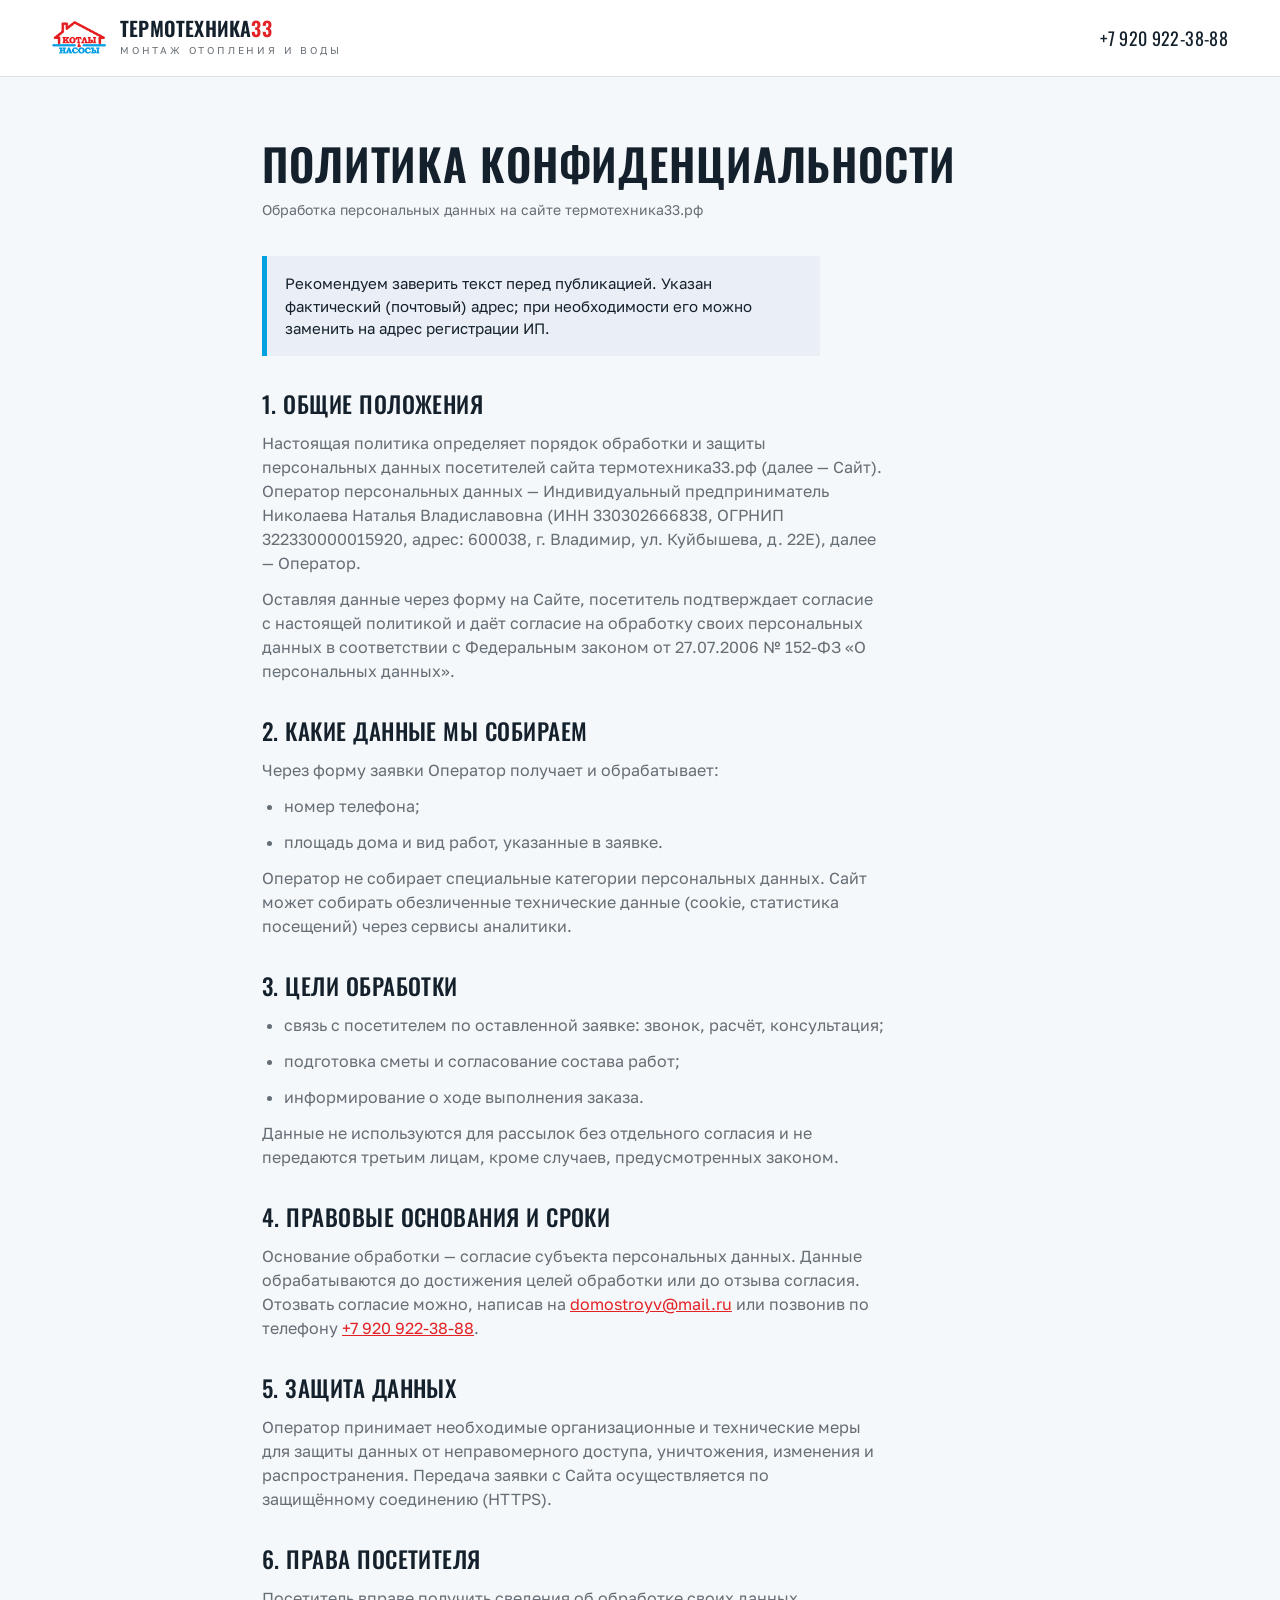
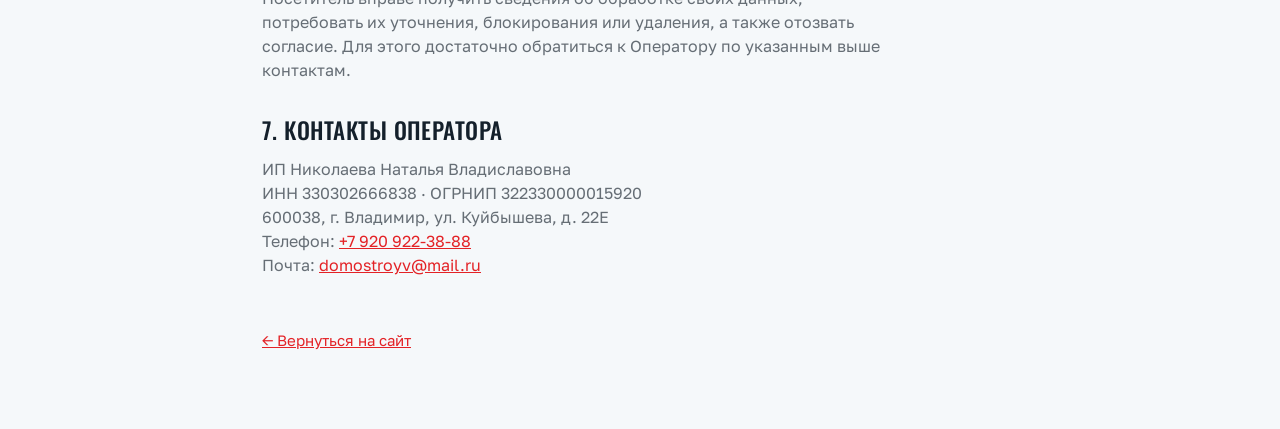
<file: privacy.html>
<!DOCTYPE html>
<html lang="ru">
<head>
<meta charset="utf-8">
<meta name="viewport" content="width=device-width, initial-scale=1">
<title>Политика конфиденциальности — ТЕРМОТЕХНИКА33</title>
<meta name="robots" content="noindex">
<meta name="theme-color" content="#14202B">
<link rel="icon" href="/favicon.ico" sizes="any">
<link rel="icon" type="image/png" sizes="32x32" href="/img/favicon-32.png">
<link rel="icon" type="image/png" sizes="16x16" href="/img/favicon-16.png">
<link rel="apple-touch-icon" sizes="180x180" href="/img/apple-touch-icon.png">
<link rel="preconnect" href="https://fonts.googleapis.com">
<link rel="preconnect" href="https://fonts.gstatic.com" crossorigin>
<link href="https://fonts.googleapis.com/css2?family=Golos+Text:wght@400;500;600;700&family=Oswald:wght@500;600&display=swap" rel="stylesheet">
<link rel="stylesheet" href="styles.css">
<!-- Yandex.Metrika counter -->
<script type="text/javascript">
   (function(m,e,t,r,i,k,a){m[i]=m[i]||function(){(m[i].a=m[i].a||[]).push(arguments)};
   m[i].l=1*new Date();
   for (var j = 0; j < document.scripts.length; j++) {if (document.scripts[j].src === r) { return; }}
   k=e.createElement(t),a=e.getElementsByTagName(t)[0],k.async=1,k.src=r,a.parentNode.insertBefore(k,a)})
   (window, document, "script", "https://mc.yandex.ru/metrika/tag.js", "ym");
   ym(100357303, "init", { clickmap:true, trackLinks:true, accurateTrackBounce:true, webvisor:true });
</script>
<noscript><div><img src="https://mc.yandex.ru/watch/100357303" style="position:absolute; left:-9999px;" alt="" /></div></noscript>
<!-- /Yandex.Metrika counter -->
</head>
<body>

<div class="legal-bar">
  <div class="wrap">
    <a class="logo" href="index.html" aria-label="ТЕРМОТЕХНИКА33, на главную">
      <img class="logo__img" src="img/logo-kotly-nasosy.png" width="330" height="330" alt="">
      <span class="logo__text">
        <span class="logo__name">ТЕРМОТЕХНИКА<i>33</i></span>
        <span class="logo__sub">Монтаж отопления и воды</span>
      </span>
    </a>
    <a class="header-tel" href="tel:+79209223888">+7 920 922-38-88</a>
  </div>
</div>

<main class="legal-page">
  <h1>Политика конфиденциальности</h1>
  <p class="updated">Обработка персональных данных на сайте термотехника33.рф</p>

  <p class="note">Рекомендуем заверить текст перед публикацией. Указан фактический (почтовый)
    адрес; при необходимости его можно заменить на адрес регистрации ИП.</p>

  <h2>1. Общие положения</h2>
  <p>Настоящая политика определяет порядок обработки и защиты персональных данных
    посетителей сайта термотехника33.рф (далее — Сайт). Оператор персональных данных —
    Индивидуальный предприниматель Николаева Наталья Владиславовна
    (ИНН 330302666838, ОГРНИП 322330000015920, адрес: 600038, г. Владимир,
    ул. Куйбышева, д. 22Е), далее — Оператор.</p>
  <p>Оставляя данные через форму на Сайте, посетитель подтверждает согласие с настоящей
    политикой и даёт согласие на обработку своих персональных данных в соответствии
    с Федеральным законом от 27.07.2006 № 152-ФЗ «О персональных данных».</p>

  <h2>2. Какие данные мы собираем</h2>
  <p>Через форму заявки Оператор получает и обрабатывает:</p>
  <ul>
    <li>номер телефона;</li>
    <li>площадь дома и вид работ, указанные в заявке.</li>
  </ul>
  <p>Оператор не собирает специальные категории персональных данных. Сайт может собирать
    обезличенные технические данные (cookie, статистика посещений) через сервисы аналитики.</p>

  <h2>3. Цели обработки</h2>
  <ul>
    <li>связь с посетителем по оставленной заявке: звонок, расчёт, консультация;</li>
    <li>подготовка сметы и согласование состава работ;</li>
    <li>информирование о ходе выполнения заказа.</li>
  </ul>
  <p>Данные не используются для рассылок без отдельного согласия и не передаются третьим
    лицам, кроме случаев, предусмотренных законом.</p>

  <h2>4. Правовые основания и сроки</h2>
  <p>Основание обработки — согласие субъекта персональных данных. Данные обрабатываются
    до достижения целей обработки или до отзыва согласия. Отозвать согласие можно, написав
    на <a href="mailto:domostroyv@mail.ru">domostroyv@mail.ru</a> или позвонив по телефону
    <a href="tel:+79209223888">+7 920 922-38-88</a>.</p>

  <h2>5. Защита данных</h2>
  <p>Оператор принимает необходимые организационные и технические меры для защиты данных
    от неправомерного доступа, уничтожения, изменения и распространения. Передача заявки
    с Сайта осуществляется по защищённому соединению (HTTPS).</p>

  <h2>6. Права посетителя</h2>
  <p>Посетитель вправе получить сведения об обработке своих данных, потребовать их уточнения,
    блокирования или удаления, а также отозвать согласие. Для этого достаточно обратиться
    к Оператору по указанным выше контактам.</p>

  <h2>7. Контакты оператора</h2>
  <p>ИП Николаева Наталья Владиславовна<br>
    ИНН 330302666838 · ОГРНИП 322330000015920<br>
    600038, г. Владимир, ул. Куйбышева, д. 22Е<br>
    Телефон: <a href="tel:+79209223888">+7 920 922-38-88</a><br>
    Почта: <a href="mailto:domostroyv@mail.ru">domostroyv@mail.ru</a></p>

  <a class="back" href="index.html">← Вернуться на сайт</a>
</main>

</body>
</html>
</file>
<file: styles.css>
/* ТЕРМОТЕХНИКА33 · Котлы & Насосы — стили сайта
   Палитра взята из логотипа: красный #E32226 и голубой #00A3E0.
   Тёмная база — «полночь» #14202B, светлая — холодная бумага #F5F8FA.
   Oswald — заголовки (Medium/SemiBold, прописные, трекинг 0…+2%)
   Golos Text — текст (Regular/SemiBold, интерлиньяж 150%, строка не длиннее 70 знаков)
   Кнопки — без скруглений и теней. */

:root {
  --graphite: #14202B;   /* тёмная база: фон тёмных секций и основной текст */
  --flame:    #E32226;   /* красный из логотипа: кнопки, акценты, «33» */
  --brass:    #00A3E0;   /* голубой из логотипа: подписи, счётчики, второй акцент */
  --steel:    #1E2E3D;   /* блоки на тёмном */
  --paper:    #F5F8FA;   /* светлый фон */

  --paper-2:  #E9EFF4;
  --line:     rgba(20, 32, 43, .14);
  --line-dark: rgba(245, 248, 250, .16);
  --muted:    rgba(20, 32, 43, .64);
  --muted-dark: rgba(245, 248, 250, .68);

  --head: 'Oswald', 'Arial Narrow', system-ui, sans-serif;
  --text: 'Golos Text', 'Segoe UI', system-ui, sans-serif;

  --wrap: 1240px;
  --gap: clamp(20px, 3vw, 40px);
  --sec: clamp(64px, 8vw, 128px);
}

*, *::before, *::after { box-sizing: border-box; }

html { scroll-behavior: smooth; scroll-padding-top: 88px; }

body {
  margin: 0;
  background: var(--paper);
  color: var(--graphite);
  font-family: var(--text);
  font-size: clamp(16px, 1.05vw, 18px);
  line-height: 1.5;              /* интерлиньяж 150% */
  -webkit-font-smoothing: antialiased;
}

img, svg { display: block; max-width: 100%; }

h1, h2, h3, h4 {
  font-family: var(--head);
  font-weight: 600;
  text-transform: uppercase;
  letter-spacing: .02em;         /* трекинг 0…+2% */
  margin: 0;
}

h1 { font-size: clamp(42px, 6.6vw, 84px); line-height: .95; }
h2 { font-weight: 500; font-size: clamp(28px, 3.4vw, 44px); line-height: 1.09; }
h3 { font-size: clamp(19px, 1.6vw, 24px); line-height: 1.2; }
h4 { font-size: clamp(17px, 1.3vw, 21px); line-height: 1.2; }

p { margin: 0; max-width: 62ch; }        /* строка не длиннее 70 знаков */
ul, ol { margin: 0; padding: 0; list-style: none; }
a { color: inherit; text-decoration: none; }

.wrap { width: 100%; max-width: var(--wrap); margin: 0 auto; padding: 0 clamp(16px, 3vw, 32px); }

.skip {
  position: absolute; left: -9999px; top: 0; z-index: 100;
  background: var(--flame); color: #fff; padding: 12px 20px; font-weight: 600;
}
.skip:focus { left: 0; }

::selection { background: var(--flame); color: #fff; }

:focus-visible { outline: 3px solid var(--flame); outline-offset: 3px; }

/* ---------- Надзаголовки и подписи ---------- */
.eyebrow {
  font-family: var(--text);
  font-weight: 500;
  font-size: 13px;
  letter-spacing: .05em;                 /* подпись +5% трекинг */
  text-transform: uppercase;
  color: var(--muted);
  margin-bottom: 18px;
}
.section--dark .eyebrow, .hero .eyebrow { color: var(--brass); }

/* ---------- Логотип ---------- */
.logo { display: flex; align-items: center; gap: 14px; }
.logo__img { width: 54px; height: 54px; flex: none; object-fit: contain; }
.logo__img--lg { width: 88px; height: 88px; background: #fff; padding: 6px; }
.logo__text { display: block; }
.logo__name {
  display: block;
  font-family: var(--head);
  font-weight: 600;
  font-size: 20px;
  line-height: 1;
  letter-spacing: .01em;
  text-transform: uppercase;
}
.logo__name i, .footer-name i { font-style: normal; color: var(--flame); }
.logo__sub {
  display: block;
  font-size: 10px;
  letter-spacing: .28em;
  text-transform: uppercase;
  color: var(--muted);
  margin-top: 5px;
}

/* ---------- Шапка ---------- */
.site-header {
  position: sticky; top: 0; z-index: 50;
  background: #fff;
  color: var(--graphite);
  border-bottom: 1px solid var(--line);
}
.header-inner { display: flex; align-items: center; gap: var(--gap); min-height: 76px; }
.nav { display: flex; gap: clamp(14px, 1.8vw, 28px); margin-left: auto; font-size: 15px; font-weight: 500; }
.nav a { padding: 6px 0; border-bottom: 2px solid transparent; color: var(--muted); transition: color .18s, border-color .18s; }
.nav a:hover, .nav a.is-active { color: var(--graphite); border-color: var(--flame); }
.header-actions { display: flex; align-items: center; gap: 16px; }
.header-tel { font-family: var(--head); font-size: 18px; letter-spacing: .02em; white-space: nowrap; }
.header-tel:hover { color: var(--flame); }

.burger { display: none; width: 44px; height: 44px; background: none; border: 1px solid var(--line); cursor: pointer; padding: 12px 10px; }
.burger span { display: block; height: 2px; background: var(--graphite); margin: 0 0 5px; transition: transform .2s, opacity .2s; }
.burger span:last-child { margin-bottom: 0; }
.burger[aria-expanded="true"] span:nth-child(1) { transform: translateY(7px) rotate(45deg); }
.burger[aria-expanded="true"] span:nth-child(2) { opacity: 0; }
.burger[aria-expanded="true"] span:nth-child(3) { transform: translateY(-7px) rotate(-45deg); }

/* ---------- Кнопки: без скруглений и теней ---------- */
.btn {
  display: inline-flex; align-items: center; justify-content: center;
  padding: 17px 30px;
  border: 2px solid transparent;
  border-radius: 0;
  box-shadow: none;
  font-family: var(--head);
  font-weight: 500;
  font-size: 17px;
  letter-spacing: .02em;
  text-transform: uppercase;
  cursor: pointer;
  transition: background-color .18s, color .18s, border-color .18s;
}
.btn--primary { background: var(--flame); color: #fff; }
.btn--primary:hover { background: var(--brass); color: #fff; }
.btn--ghost { border-color: currentColor; color: inherit; background: transparent; }
.btn--ghost:hover { background: var(--paper); color: var(--graphite); border-color: var(--paper); }
.section--paper .btn--ghost:hover, .section:not(.section--dark) .btn--ghost:hover { background: var(--graphite); color: var(--paper); border-color: var(--graphite); }
.btn--sm { padding: 12px 20px; font-size: 15px; }
.btn--wide { width: 100%; }

/* ---------- Первый экран ---------- */
.hero { background: var(--graphite); color: var(--paper); position: relative; overflow: hidden; }
.hero__inner {
  display: grid;
  grid-template-columns: minmax(0, 1.05fr) minmax(0, .95fr);
  gap: var(--gap);
  align-items: center;
  padding: clamp(48px, 7vw, 96px) clamp(16px, 3vw, 32px) clamp(40px, 5vw, 72px);
}
.hero h1 { margin-bottom: 28px; }
.hero h1 .accent { color: var(--flame); }
.lead { font-size: clamp(17px, 1.35vw, 21px); color: var(--muted-dark); max-width: 46ch; }
.hero__buttons { display: flex; flex-wrap: wrap; gap: 14px; margin: 34px 0 44px; }

.hero__facts { display: flex; flex-wrap: wrap; gap: clamp(20px, 3vw, 48px); border-top: 1px solid var(--line-dark); padding-top: 26px; }
.hero__facts b { display: block; font-family: var(--head); font-weight: 600; font-size: clamp(24px, 2.4vw, 32px); letter-spacing: .02em; }
.hero__facts span { display: block; font-size: 14px; color: var(--muted-dark); margin-top: 4px; }

/* Фото объектов: свои котельные, дневной свет, ровный горизонт */
.hero__photo { position: relative; margin: 0; }
.hero__photo img {
  width: 100%;
  height: min(600px, 68vh);
  object-fit: cover;
  /* кадр горизонтальный: прижимаем влево, чтобы котёл и насосные группы были целиком */
  object-position: left center;
  background: var(--steel);
}
.hero__photo figcaption {
  position: absolute; left: 0; right: 0; bottom: 0;
  padding: 14px 18px;
  background: rgba(20, 32, 43, .80);
  border-top: 2px solid var(--flame);
  font-size: 13px; letter-spacing: .05em; text-transform: uppercase;
  color: var(--paper);
}

/* Бегущая строка */
.ticker { border-top: 1px solid var(--line-dark); border-bottom: 1px solid var(--line-dark); overflow: hidden; background: var(--steel); }
.ticker__row {
  display: flex; align-items: center; gap: 22px;
  padding: 14px 0;
  width: max-content;
  animation: run 42s linear infinite;
  font-family: var(--head); font-size: 16px; letter-spacing: .06em; text-transform: uppercase;
  color: var(--paper);
}
.ticker__row i { color: var(--flame); font-style: normal; }
@keyframes run { from { transform: translateX(0); } to { transform: translateX(-50%); } }

/* ---------- Секции ---------- */
.section { padding: var(--sec) 0; }
.section--dark { background: var(--graphite); color: var(--paper); }
.section--paper { background: var(--paper-2); }
.section__head { margin-bottom: clamp(36px, 5vw, 64px); max-width: 780px; }
.section__head h2 { margin-bottom: 20px; }
.section__lead { color: var(--muted); font-size: clamp(16px, 1.2vw, 19px); }
.section--dark .section__lead { color: var(--muted-dark); }

/* ---------- Карточки услуг ---------- */
.cards { display: grid; grid-template-columns: repeat(4, minmax(0, 1fr)); gap: 1px; background: var(--line); border: 1px solid var(--line); }
.card { background: var(--paper); padding: clamp(24px, 2.6vw, 36px); transition: background-color .2s; cursor: pointer; display: flex; flex-direction: column; }
.card:hover { background: #fff; }
.card h3 { margin: 22px 0 10px; }
.card p { color: var(--muted); font-size: 16px; }
.card__more {
  margin: auto 0 0; padding: 18px 0 0;
  align-self: flex-start;
  background: none; border: none; border-bottom: 2px solid var(--flame);
  border-radius: 0;
  font-family: var(--text); font-weight: 500; font-size: 14px;
  letter-spacing: .04em; text-transform: uppercase;
  color: var(--graphite); cursor: pointer;
  transition: color .18s, background-color .18s;
}
.card:hover .card__more, .card__more:hover { background: var(--flame); }

/* Пиктограммы: сетка 64×64, линия 5–6 px, скруглённые концы, без заливок */
.icon {
  width: 56px; height: 56px;
  fill: none;
  stroke: var(--graphite);
  stroke-width: 5.5;
  stroke-linecap: round;
  stroke-linejoin: round;
}
.section--dark .icon { stroke: var(--flame); }

/* ---------- Наш / не наш заказ ---------- */
.scope { display: grid; grid-template-columns: 1fr 1fr; gap: 1px; margin-top: var(--gap); background: var(--line); border: 1px solid var(--line); }
.scope__col { background: var(--paper); padding: clamp(24px, 2.6vw, 36px); }
.scope__title { font-family: var(--head); font-weight: 600; text-transform: uppercase; letter-spacing: .02em; font-size: 20px; margin-bottom: 18px; }
.scope__col ul li { position: relative; padding-left: 30px; margin-bottom: 12px; }
.scope__col ul li::before { position: absolute; left: 0; top: -1px; font-weight: 600; }
.scope__col--yes li::before { content: "+"; color: var(--flame); font-size: 22px; line-height: 1.2; }
.scope__col--no { background: var(--paper-2); color: var(--muted); }
.scope__col--no li::before { content: "—"; color: rgba(20, 32, 43, .35); }
.scope__note { margin-top: 20px; padding-top: 18px; border-top: 1px solid var(--line); font-size: 15px; }

/* ---------- Страхи и ответы ---------- */
.answers { display: grid; grid-template-columns: repeat(3, minmax(0, 1fr)); gap: var(--gap); }
.answer { border-top: 3px solid var(--flame); padding-top: 24px; }
.answer__fear { font-size: 17px; color: var(--muted-dark); margin-bottom: 18px; font-style: italic; }
.answer h3 { margin-bottom: 12px; }
.answer p { color: var(--muted-dark); }
.answer h3 + p { color: rgba(245, 248, 250, .82); }

.promise { margin: clamp(56px, 7vw, 96px) 0; border-top: 1px solid var(--line-dark); border-bottom: 1px solid var(--line-dark); padding: clamp(40px, 5vw, 64px) 0; }
.promise__line {
  font-family: var(--head); font-weight: 600; text-transform: uppercase;
  font-size: clamp(34px, 5.4vw, 68px); line-height: .98; letter-spacing: .02em;
  max-width: none; margin-bottom: 24px;
}
.promise__text { color: var(--muted-dark); font-size: clamp(16px, 1.3vw, 20px); }

.principles { display: grid; grid-template-columns: repeat(4, minmax(0, 1fr)); gap: var(--gap); }
.principles article { border-top: 1px solid var(--line-dark); padding-top: 20px; }
.principles span { display: block; font-family: var(--head); color: var(--flame); font-size: 15px; letter-spacing: .1em; margin-bottom: 14px; }
.principles h4 { margin-bottom: 10px; }
.principles p { color: var(--muted-dark); font-size: 15px; }

/* ---------- Этапы ---------- */
.steps { display: grid; grid-template-columns: repeat(5, minmax(0, 1fr)); gap: 1px; background: var(--line); border: 1px solid var(--line); }
.steps li { background: var(--paper); padding: clamp(22px, 2.4vw, 32px); }
.steps__num { display: block; font-family: var(--head); font-weight: 600; font-size: 15px; letter-spacing: .1em; color: var(--flame); margin-bottom: 20px; }
.steps h3 { font-size: clamp(17px, 1.4vw, 21px); margin-bottom: 12px; }
.steps p { color: var(--muted); font-size: 15px; }

/* Работа по договору с проектом — вынесенный блок под этапами */
.option {
  display: flex; flex-wrap: wrap; align-items: center;
  justify-content: space-between; gap: clamp(20px, 3vw, 40px);
  margin-top: clamp(28px, 3.5vw, 44px);
  padding: clamp(26px, 3vw, 40px);
  background: var(--paper-2);
  border-left: 5px solid var(--flame);
}
.section--paper .option { background: var(--paper); }
.option__text { flex: 1 1 460px; }
.option h3 { margin-bottom: 12px; }
.option p { color: var(--muted); font-size: 16px; max-width: 68ch; }
.option .btn { flex: none; }

/* ---------- Списки с галочками ---------- */
.checklist { margin: 28px 0 34px; }
.checklist li { position: relative; padding-left: 32px; margin-bottom: 12px; }
.checklist li::before {
  content: ""; position: absolute; left: 0; top: 9px;
  width: 16px; height: 8px; border-left: 3px solid var(--flame); border-bottom: 3px solid var(--flame);
  transform: rotate(-45deg);
}
.checklist--dark li { color: var(--muted-dark); }

/* ---------- Партнёры ---------- */
.brands {
  display: grid;
  grid-template-columns: repeat(auto-fill, minmax(160px, 1fr));
  gap: 1px;
  background: var(--line);
  border: 1px solid var(--line);
}
.brands li {
  background: #fff;
  display: flex; align-items: center; justify-content: center;
  padding: 18px 20px;
  min-height: 108px;
}
.brands img {
  max-width: 100%;
  max-height: 62px;
  width: auto;
  object-fit: contain;
}
@media (hover: hover) {
  /* цветной зоопарк логотипов приглушаем, цвет возвращаем под курсором */
  .brands img { filter: grayscale(1); opacity: .72; transition: filter .2s, opacity .2s; }
  .brands li:hover img { filter: none; opacity: 1; }
}

/* ---------- Галерея ---------- */
.gallery { display: grid; grid-template-columns: repeat(4, minmax(0, 1fr)); gap: clamp(12px, 1.4vw, 20px); }
.shot { margin: 0; }
.shot img {
  width: 100%;
  height: auto;
  aspect-ratio: 4 / 5;
  object-fit: cover;
  background: var(--steel);
  cursor: zoom-in;
  transition: opacity .2s;
}
.shot img:hover { opacity: .88; }
.shot--wide { grid-column: span 2; }
.shot--wide img { aspect-ratio: 8 / 5; }
.shot figcaption { margin-top: 10px; font-size: 14px; line-height: 1.4; color: var(--muted); }

/* ---------- Частые вопросы ---------- */
.faq { border-top: 1px solid var(--line); }
.faq__item { border-bottom: 1px solid var(--line); }
.faq__item summary {
  list-style: none;
  cursor: pointer;
  padding: clamp(20px, 2.2vw, 28px) 56px clamp(20px, 2.2vw, 28px) 0;
  position: relative;
}
.faq__item summary::-webkit-details-marker { display: none; }
.faq__item summary h3 { margin: 0; font-size: clamp(17px, 1.5vw, 21px); transition: color .2s; }
.faq__item summary:hover h3 { color: var(--flame); }
/* плюс, который на раскрытом вопросе становится минусом */
.faq__item summary::after {
  content: "";
  position: absolute; right: 4px; top: 50%; width: 18px; height: 2px;
  background: var(--flame);
  box-shadow: 0 0 0 0 transparent;
  transform: translateY(-50%);
}
.faq__item summary::before {
  content: "";
  position: absolute; right: 12px; top: 50%; width: 2px; height: 18px;
  background: var(--flame);
  transform: translateY(-50%);
  transition: opacity .2s, transform .2s;
}
.faq__item[open] summary::before { opacity: 0; transform: translateY(-50%) rotate(90deg); }
.faq__item[open] summary h3 { color: var(--flame); }
.faq__item > p { margin: 0; padding: 0 56px clamp(22px, 2.2vw, 30px) 0; color: var(--muted); max-width: 68ch; }

/* ---------- Просмотр фото ---------- */
.lightbox {
  position: fixed; inset: 0; z-index: 90;
  background: rgba(20, 32, 43, .96);
  display: flex; align-items: center; justify-content: center;
  padding: clamp(16px, 4vw, 48px);
}
.lightbox[hidden] { display: none; }
.lightbox__figure { margin: 0; max-width: 100%; text-align: center; }
.lightbox__figure img { max-width: 100%; max-height: 82vh; width: auto; margin: 0 auto; }
.lightbox__figure figcaption {
  margin-top: 16px; color: var(--muted-dark);
  font-size: 14px; letter-spacing: .05em; text-transform: uppercase;
}
.lightbox__close {
  position: absolute; top: 16px; right: 16px;
  width: 52px; height: 52px;
  background: var(--flame); color: var(--graphite);
  border: none; border-radius: 0;
  font-size: 30px; line-height: 1; cursor: pointer;
}
.lightbox__close:hover { background: var(--brass); }

.lightbox__count {
  margin: 12px auto 0;
  font-family: var(--head); font-size: 15px; letter-spacing: .1em;
  color: var(--brass);
}
.lightbox__nav {
  position: absolute; top: 50%; transform: translateY(-50%);
  width: 56px; height: 72px;
  background: rgba(245, 248, 250, .10); color: var(--paper);
  border: none; border-radius: 0;
  font-size: 40px; line-height: 1; cursor: pointer;
  transition: background-color .18s, color .18s;
}
.lightbox__nav:hover { background: var(--flame); color: var(--graphite); }
.lightbox__nav--prev { left: 12px; }
.lightbox__nav--next { right: 12px; }
.lightbox.is-single .lightbox__nav, .lightbox.is-single .lightbox__count { display: none; }

@media (max-width: 720px) {
  /* на узком экране стрелки не лезут на снимок: листаем свайпом или кнопками снизу */
  .lightbox { padding-bottom: 84px; }
  .lightbox__nav { top: auto; bottom: 16px; transform: none; width: 54px; height: 54px; font-size: 32px; }
  .lightbox__figure img { max-height: 64vh; }
  .lightbox__figure figcaption { padding: 0 12px; }
}

.quotes { margin-top: clamp(48px, 6vw, 80px); }
.quotes__title { font-family: var(--head); text-transform: uppercase; letter-spacing: .05em; font-size: 15px; color: var(--muted); margin-bottom: 24px; }
.quotes__grid { display: grid; grid-template-columns: repeat(3, minmax(0, 1fr)); gap: var(--gap); }
.quotes blockquote { margin: 0; border-left: 3px solid var(--flame); padding: 4px 0 4px 22px; font-size: clamp(17px, 1.5vw, 21px); line-height: 1.4; }

/* ---------- Форма ---------- */
.request__inner { display: grid; grid-template-columns: minmax(0, 1fr) minmax(0, 460px); gap: clamp(32px, 5vw, 72px); align-items: start; }
.request h2 { margin-bottom: 20px; }
.form { background: var(--steel); padding: clamp(24px, 3vw, 40px); border-top: 4px solid var(--flame); }
.field { margin-bottom: 22px; }
.field label { display: block; font-size: 13px; letter-spacing: .05em; text-transform: uppercase; color: var(--muted-dark); margin-bottom: 9px; }
.field input, .field select {
  width: 100%;
  padding: 15px 16px;
  background: var(--graphite);
  color: var(--paper);
  border: 1px solid var(--line-dark);
  border-radius: 0;
  font-family: var(--text);
  font-size: 17px;
  appearance: none;
}
.field select { background-image: linear-gradient(45deg, transparent 50%, var(--flame) 50%), linear-gradient(135deg, var(--flame) 50%, transparent 50%); background-position: calc(100% - 22px) 24px, calc(100% - 15px) 24px; background-size: 7px 7px, 7px 7px; background-repeat: no-repeat; }
.field input::placeholder { color: rgba(245, 248, 250, .38); }
.field input:focus, .field select:focus { border-color: var(--flame); outline: none; }
.field__error { display: none; margin-top: 8px; font-size: 14px; color: var(--brass); }
.field.is-invalid input, .field.is-invalid select { border-color: var(--brass); }
.field.is-invalid .field__error { display: block; }
.form__note { font-size: 14px; color: var(--muted-dark); margin-top: 16px; }
.form__ok { margin-top: 18px; padding: 14px 16px; background: var(--flame); color: #fff; font-weight: 600; font-size: 15px; }
.form__err { margin-top: 18px; padding: 14px 16px; border: 1px solid var(--brass); color: var(--paper); font-size: 15px; }
.form__err a { color: var(--brass); text-decoration: underline; white-space: nowrap; }

/* honeypot: невидимое поле-ловушка, не занимает места и недоступно людям */
.honeypot { position: absolute; left: -9999px; width: 1px; height: 1px; opacity: 0; pointer-events: none; }

/* согласие на обработку данных */
.consent { display: flex; gap: 12px; align-items: flex-start; margin: 4px 0 20px; cursor: pointer; font-size: 14px; color: var(--muted-dark); line-height: 1.4; }
.consent input { flex: none; width: 20px; height: 20px; margin: 1px 0 0; accent-color: var(--flame); cursor: pointer; }
.consent a { color: var(--brass); text-decoration: underline; }
.field__error--consent { display: none; margin: -12px 0 18px; }
.consent-invalid .field__error--consent { display: block; }
.consent-invalid .consent input { outline: 2px solid var(--brass); outline-offset: 2px; }

/* ---------- Подвал ---------- */
.site-footer { background: var(--graphite); color: var(--paper); padding-top: clamp(48px, 6vw, 80px); }
.footer-inner { display: grid; grid-template-columns: minmax(0, 1fr) minmax(0, 1.6fr); gap: var(--gap); padding-bottom: clamp(40px, 5vw, 64px); }
.footer-name { font-family: var(--head); font-weight: 600; font-size: clamp(22px, 2vw, 28px); text-transform: uppercase; letter-spacing: .01em; margin-top: 18px; }
.footer-sub { font-size: 10px; letter-spacing: .3em; text-transform: uppercase; color: var(--muted-dark); margin-top: 6px; }
.footer-claim { font-family: var(--head); font-weight: 500; text-transform: uppercase; letter-spacing: .02em; font-size: clamp(20px, 2vw, 28px); line-height: 1.05; margin-top: 28px; color: var(--flame); }
.footer-cols { display: grid; grid-template-columns: repeat(3, minmax(0, 1fr)); gap: var(--gap); }
.footer-title { font-family: var(--head); font-size: 14px; letter-spacing: .1em; text-transform: uppercase; color: var(--brass); margin-bottom: 18px; }
.footer-cols li { margin-bottom: 11px; color: var(--muted-dark); font-size: 15px; }
.footer-cols a:hover { color: var(--flame); }
.footer-bottom { display: flex; justify-content: space-between; align-items: center; gap: 20px; flex-wrap: wrap; border-top: 1px solid var(--line-dark); padding-top: 22px; padding-bottom: 26px; font-size: 14px; color: var(--muted-dark); }
.footer-bottom a:hover { color: var(--flame); }

/* ---------- Плавающие кнопки связи ---------- */
.fab { position: fixed; right: 16px; bottom: 16px; z-index: 40; display: flex; flex-direction: column; gap: 12px; }
.fab__btn { width: 56px; height: 56px; display: flex; align-items: center; justify-content: center; box-shadow: 0 6px 20px rgba(20, 32, 43, .28); transition: transform .18s; }
.fab__btn:hover { transform: translateY(-2px); }
.fab__btn svg { width: 30px; height: 30px; fill: #fff; }
/* у логотипа MAX свой фон и скруглённые углы — подложка не нужна */
.fab__btn--max { background: none; box-shadow: none; }
.fab__btn--max img { width: 56px; height: 56px; object-fit: cover; filter: drop-shadow(0 6px 20px rgba(20, 32, 43, .28)); }
.fab__btn--wa { background: #25D366; }
.fab__btn--tg { background: #29A9EB; }
.fab__btn--call { background: var(--flame); }
.fab__btn--call svg { width: 26px; height: 26px; }
/* на десктопе звонок прячем (телефон есть в шапке), мессенджеры оставляем */
@media (min-width: 1081px) { .fab__btn--call { display: none; } }

/* ---------- Юридическая страница ---------- */
.legal-bar { background: #fff; border-bottom: 1px solid var(--line); }
.legal-bar .wrap { display: flex; align-items: center; justify-content: space-between; gap: 20px; min-height: 76px; flex-wrap: wrap; }
.legal-page { max-width: 820px; margin: 0 auto; padding: clamp(32px, 5vw, 64px) clamp(16px, 3vw, 32px) clamp(48px, 6vw, 96px); }
.legal-page h1 { font-size: clamp(28px, 4vw, 44px); line-height: 1.05; margin-bottom: 12px; }
.legal-page .updated { color: var(--muted); font-size: 14px; margin-bottom: 36px; }
.legal-page h2 { font-size: clamp(18px, 2vw, 23px); margin: 36px 0 14px; }
.legal-page p, .legal-page li { color: var(--muted); font-size: 16px; margin-bottom: 12px; }
.legal-page ul { padding-left: 22px; list-style: disc; }
.legal-page a { color: var(--flame); text-decoration: underline; }
.legal-page .note { background: var(--paper-2); border-left: 5px solid var(--brass); padding: 16px 18px; margin: 28px 0; font-size: 15px; color: var(--graphite); }
.legal-page .back { display: inline-block; margin-top: 40px; font-size: 15px; }

/* ---------- Свечение за курсором ---------- */
.glow { position: relative; }
.glow > * { position: relative; z-index: 1; }
.glow::before {
  content: "";
  position: absolute; inset: 0; z-index: 0;
  pointer-events: none;
  background: radial-gradient(
    circle var(--g-size, 440px) at var(--gx, 50%) var(--gy, 50%),
    rgba(0, 163, 224, var(--g-in, .30)) 0%,
    rgba(0, 163, 224, var(--g-mid, .10)) 40%,
    rgba(0, 163, 224, 0) 72%);
  opacity: var(--go, 0);
  transition: opacity .45s ease;
}
/* На бумажных секциях свет мягче — оранжевого по-прежнему немного */
.section:not(.section--dark) { --g-in: .16; --g-mid: .05; --g-size: 380px; }
.site-footer { --g-in: .24; --g-mid: .08; }

/* ---------- Появление секций ---------- */
.reveal { opacity: 0; transform: translateY(18px); transition: opacity .6s ease, transform .6s ease; }
.reveal.is-in { opacity: 1; transform: none; }

/* ---------- Адаптив ---------- */
@media (max-width: 1080px) {
  .cards, .principles { grid-template-columns: repeat(2, minmax(0, 1fr)); }
  .steps { grid-template-columns: repeat(2, minmax(0, 1fr)); }
  .answers, .quotes__grid { grid-template-columns: 1fr; }
  .gallery { grid-template-columns: repeat(2, minmax(0, 1fr)); }
  .footer-inner { grid-template-columns: 1fr; }

  /* меню в бургер уводим раньше: с шестью пунктами оно не влезает рядом с кнопкой */
  .nav {
    position: fixed; inset: 76px 0 auto 0;
    flex-direction: column; gap: 0;
    background: #fff;
    border-bottom: 1px solid var(--line);
    padding: 8px 0 20px;
    display: none;
  }
  .nav.is-open { display: flex; }
  .nav a { padding: 15px clamp(16px, 3vw, 32px); border-bottom: 1px solid var(--line); border-left: 3px solid transparent; }
  .nav a:hover, .nav a.is-active { border-bottom-color: var(--line); border-left-color: var(--flame); }
  .burger { display: block; }
  .header-actions { margin-left: auto; }
  .header-tel, .header-actions .btn { display: none; }
}

@media (max-width: 900px) {
  .hero__inner { grid-template-columns: 1fr; }
  .hero__photo { order: 2; }
  .estimate, .request__inner, .scope { grid-template-columns: 1fr; }
}

@media (max-width: 620px) {
  .cards, .principles, .steps, .gallery, .footer-cols { grid-template-columns: 1fr; }
  .shot--wide { grid-column: auto; }
  .shot--wide img { aspect-ratio: 4 / 3; }
  .hero__buttons .btn { width: 100%; }
  .hero__facts { gap: 22px; }
  .hero__facts li { min-width: 45%; }
}

@media (prefers-reduced-motion: reduce) {
  html { scroll-behavior: auto; }
  .ticker__row { animation: none; }
  .reveal { opacity: 1; transform: none; transition: none; }
}
</file>
